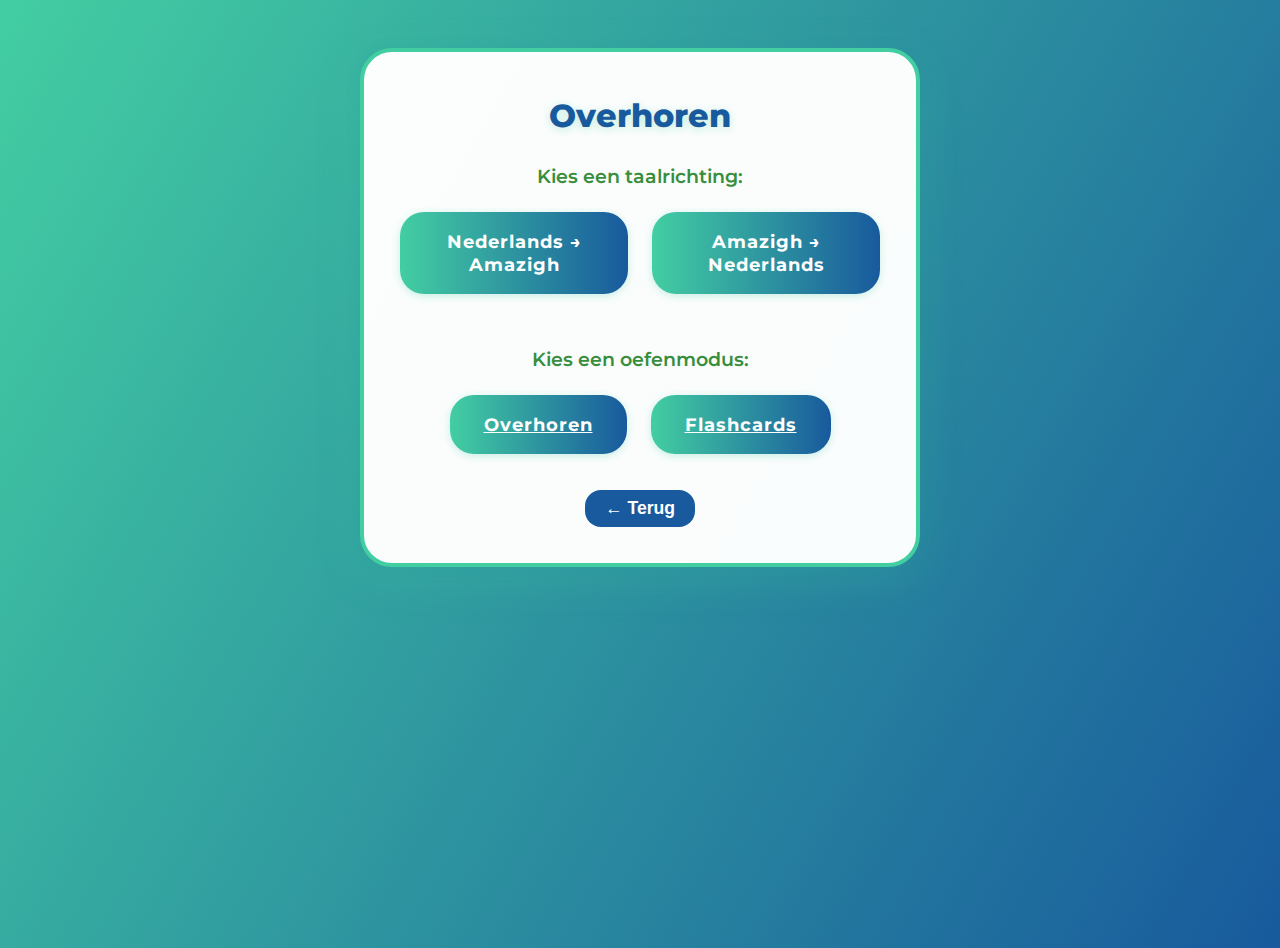
<file: index.html>
<!DOCTYPE html>
<html lang="nl">
<head>
  <meta name="viewport" content="width=device-width, initial-scale=0.95">
  <meta charset="UTF-8">
  <title>Overhoren | Startmenu</title>
  <link rel="stylesheet" href="style.css">
  <style>
    /* You can keep this or use your existing style.css */
    .hidden { display:none; }
    .centered { display:flex; flex-direction:column; align-items:center; }
  </style>
</head>
<body>
  <div class="container">
    <!-- Main Language Choice -->
    <div id="mainMenu" class="centered">
      <h1>Overhoren</h1>
      <p class="subtitle">Kies een taalrichting:</p>
      <div class="mode-buttons">
        <button id="toNlAmazigh" class="mode-btn">Nederlands → Amazigh</button>
        <button id="toAmazighNl" class="mode-btn">Amazigh → Nederlands</button>
      </div>
    </div>
    <!-- Mode Choice (hidden initially) -->
    <div id="subMenu" class="centered hidden">
      <h2 id="directionTitle"></h2>
      <p class="subtitle">Kies een oefenmodus:</p>
      <div class="mode-buttons">
        <a id="overhorenBtn" class="mode-btn" href="#">Overhoren</a>
        <a id="flashcardsBtn" class="mode-btn" href="#">Flashcards</a>
      </div>
      <button id="backBtn" class="back-btn" style="margin-top:12px;">← Terug</button>
    </div>
  </div>
  <script>
    // DOM
    const mainMenu = document.getElementById('mainMenu');
    const subMenu = document.getElementById('subMenu');
    const directionTitle = document.getElementById('directionTitle');
    const overhorenBtn = document.getElementById('overhorenBtn');
    const flashcardsBtn = document.getElementById('flashcardsBtn');
    const backBtn = document.getElementById('backBtn');

    let direction = null;

    document.getElementById('toNlAmazigh').onclick = function() {
      direction = 'nl-amazigh';
      mainMenu.classList.add('hidden');
      directionTitle.textContent = "Nederlands → Amazigh";
      overhorenBtn.href = "overhorennl.html";
      flashcardsBtn.href = "flashcardsnl.html";
      subMenu.classList.remove('hidden');
    };
    document.getElementById('toAmazighNl').onclick = function() {
      direction = 'amazigh-nl';
      mainMenu.classList.add('hidden');
      directionTitle.textContent = "Amazigh → Nederlands";
      overhorenBtn.href = "overhorenamazigh.html";
      flashcardsBtn.href = "flashcardsamazigh.html";
      subMenu.classList.remove('hidden');
    };
    backBtn.onclick = function() {
      subMenu.classList.add('hidden');
      mainMenu.classList.remove('hidden');
    };
  </script>
</body>
</html>
</file>
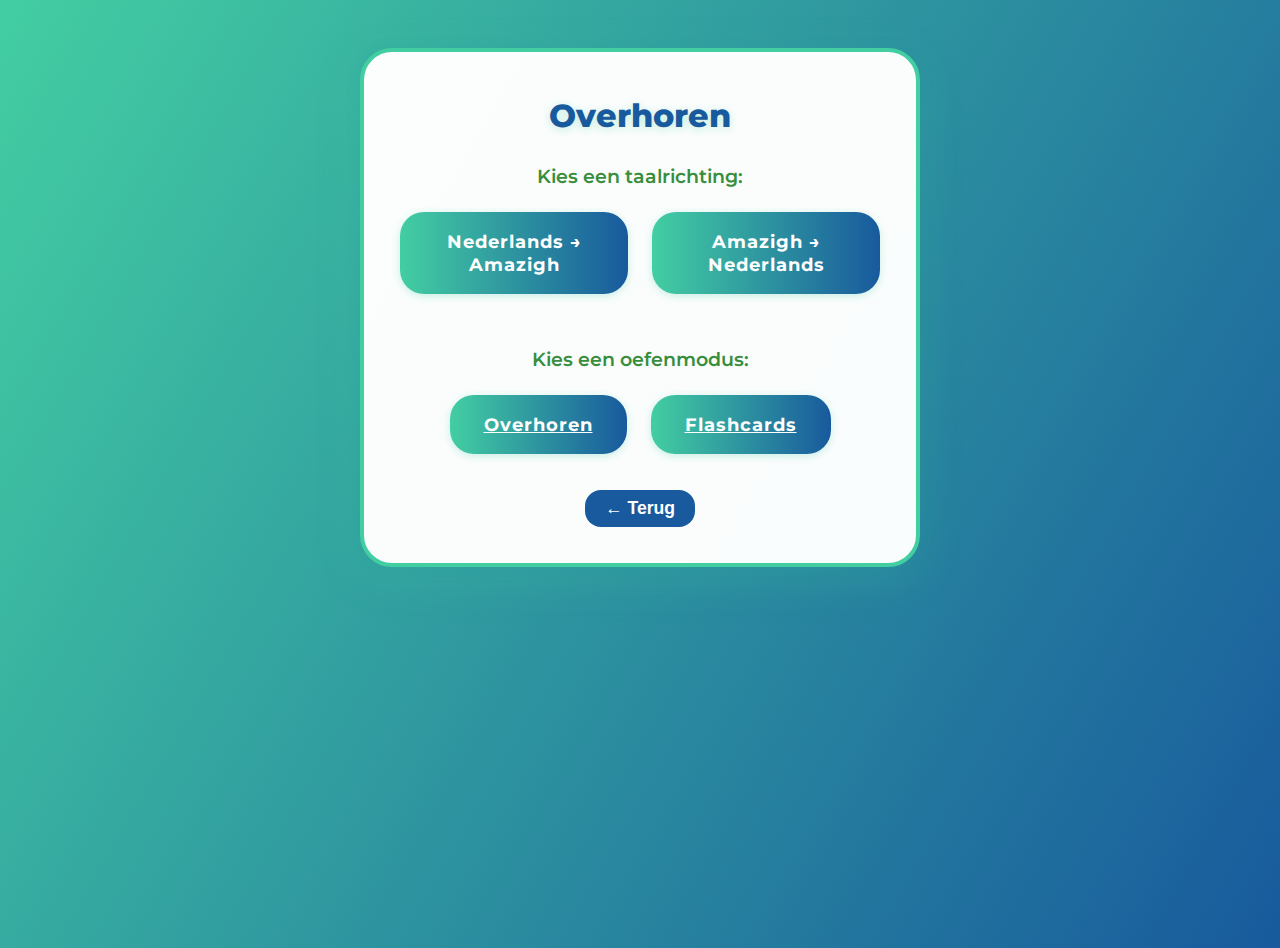
<file: amazigh.html>
<!DOCTYPE html>
<html lang="nl">
<head>
  <meta charset="UTF-8">
  <title>Overhoren | Startmenu</title>
  <link rel="stylesheet" href="style.css">
  <style>
    /* You can keep this or use your existing style.css */
    .hidden { display:none; }
    .centered { display:flex; flex-direction:column; align-items:center; }
  </style>
</head>
<body>
  <div class="container">
    <!-- Main Language Choice -->
    <div id="mainMenu" class="centered">
      <h1>Overhoren</h1>
      <p class="subtitle">Kies een taalrichting:</p>
      <div class="mode-buttons">
        <button id="toNlAmazigh" class="mode-btn">Nederlands → Amazigh</button>
        <button id="toAmazighNl" class="mode-btn">Amazigh → Nederlands</button>
      </div>
    </div>
    <!-- Mode Choice (hidden initially) -->
    <div id="subMenu" class="centered hidden">
      <h2 id="directionTitle"></h2>
      <p class="subtitle">Kies een oefenmodus:</p>
      <div class="mode-buttons">
        <a id="overhorenBtn" class="mode-btn" href="#">Overhoren</a>
        <a id="flashcardsBtn" class="mode-btn" href="#">Flashcards</a>
      </div>
      <button id="backBtn" class="back-btn" style="margin-top:12px;">← Terug</button>
    </div>
  </div>
  <script>
    // DOM
    const mainMenu = document.getElementById('mainMenu');
    const subMenu = document.getElementById('subMenu');
    const directionTitle = document.getElementById('directionTitle');
    const overhorenBtn = document.getElementById('overhorenBtn');
    const flashcardsBtn = document.getElementById('flashcardsBtn');
    const backBtn = document.getElementById('backBtn');

    let direction = null;

    document.getElementById('toNlAmazigh').onclick = function() {
      direction = 'nl-amazigh';
      mainMenu.classList.add('hidden');
      directionTitle.textContent = "Nederlands → Amazigh";
      overhorenBtn.href = "overhorennl.html";
      flashcardsBtn.href = "flashcardsnl.html";
      subMenu.classList.remove('hidden');
    };
    document.getElementById('toAmazighNl').onclick = function() {
      direction = 'amazigh-nl';
      mainMenu.classList.add('hidden');
      directionTitle.textContent = "Amazigh → Nederlands";
      overhorenBtn.href = "overhorenamazigh.html";
      flashcardsBtn.href = "flashcardsamazigh.html";
      subMenu.classList.remove('hidden');
    };
    backBtn.onclick = function() {
      subMenu.classList.add('hidden');
      mainMenu.classList.remove('hidden');
    };
  </script>
</body>
</html>
</file>
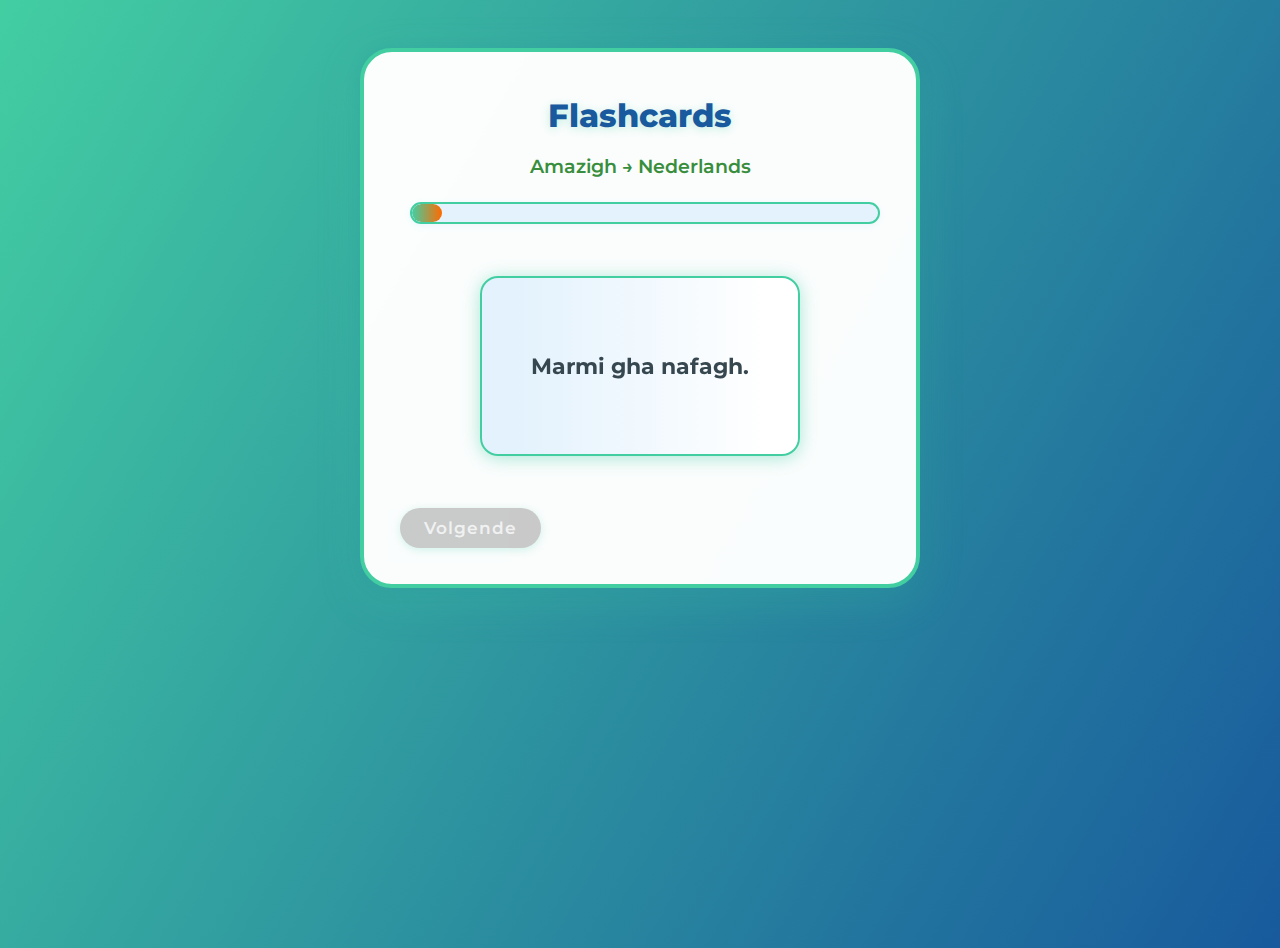
<file: flashcardsamazigh.html>
<!DOCTYPE html>
<html lang="nl">
<head>
  <meta name="viewport" content="width=device-width, initial-scale=0.75">
  <meta charset="UTF-8">
  <title>Flashcards Amazigh → NL</title>
  <link rel="stylesheet" href="style.css">
</head>
<body>
  <div class="container">
    <h1>Flashcards</h1>
    <p class="subtitle">Amazigh → Nederlands</p>
    <div class="progress-bar-container"><div class="progress-bar" id="flashcardProgress"></div></div>
    <div class="flashcard-area">
      <div class="flashcard" id="flashcard">
        <div class="flashcard-front" id="flashcardFront"></div>
        <div class="flashcard-back" id="flashcardBack"></div>
      </div>
    </div>
    <div class="controls">
      <button id="nextFlashcardBtn" style="margin:auto;">Volgende</button>
    </div>
  </div>
  <script>
    const words = [
      { amazigh: "Mani ghadha7adh?", dutch: "Waar ga je heen?" },
      { amazigh: "Adhaw7agh adhadath.", dutch: "Ik ga terug naar huis." },
      { amazigh: "mindanidh?", dutch: "Wat zei je?" },
      { amazigh: "manidhajidh?", dutch: "Waar ben je?" },
      { amazigh: "aqay ki dhamzidha?", dutch: "Ik ben bij de moskee." },
      { amazigh: "aqay awparki.", dutch: "Ik ben bij het park." },
      { amazigh: "Marmi tghadh-khashadh?", dutch: "Waar kom je aan?" },
      { amazigh: "nash adha-hwigh gha al hoceima anhara.", dutch: "Ik ga naar Hoceima vandaag." },
      { amazigh: "min dhanidh?", dutch: "Wat zei je?" },
      { amazigh: "azoegh amkan adheqimagh.", dutch: "Ik wil een plek om te zitten." },
      { amazigh: "ghak shien plasa?", dutch: "Heb je plek (taxi)?" },
      { amazigh: "Adhzidh shi tilifoen ino?", dutch: "Heb je m’n telefoon gezien?" },
      { amazigh: "mash7ar dhas takadh?", dutch: "Voor hoeveel verkoop je hem?" },
      { amazigh: "nash o7ragh azough adhatsagh.", dutch: "Ik ben moe, ik wil slapen." },
      { amazigh: "nash anhara adah7agh arab7a.", dutch: "Ik ga vandaag naar het strand." },
      { amazigh: "oshayd sak eni.", dutch: "Geef me die tas." },
      { amazigh: "Nesh zi boghamar", dutch: "Ik kom uit Boghamer." },
      { amazigh: "azough ijen dziyat waman", dutch: "Ik wil een fles water." },
      { amazigh: "oshayd ijen narkas watay se ne3ne3", dutch: "Geef mij een glas met ne3ne3 thee." },
      { amazigh: "mash7ar i taxi gha bni bouiyach", dutch: "Hoeveel kost de taxi naar Bni Bouayach?" },
      { amazigh: "tbarkallah => llah ibarak fik.", dutch: "Tbarkallah hoeft niet." },
      { amazigh: "sa7a labas? Kolshi mli7?", dutch: "Hoe gaat het? Gaat het goed?" },
      { amazigh: "nash mamis an jamal nar7aj mekkie el Ouassaidi.", dutch: "Ik ben zoon van Jamal, zoon van grootvader Mekkie el Ouassaidi." },
      { amazigh: "alla oghay shi", dutch: "Nee, ik heb dat niet." },
      { amazigh: "Marmi tghadh-khashadh", dutch: "Wanneer kom je aan?" },
      { amazigh: "Araja aqay osighd.", dutch: "Wacht, ik kom eraan." },
      { amazigh: "oghay woerwakht.", dutch: "Ik heb geen tijd." },
      { amazigh: "ozamagh shie nhara.", dutch: "Ik kan vandaag niet." },
      { amazigh: "mo7ar", dutch: "Waarschijnlijk niet." },
      { amazigh: "ari khadroej ksid dhisira", dutch: "Ga naar boven, haal schoenen." },
      { amazigh: "ahwa ghal-karaj", dutch: "Ga naar beneden naar de garage." },
      { amazigh: "azam srajam.", dutch: "Maak de raam open." },
      { amazigh: "Oshayd menu.", dutch: "Geef me de menu." },
      { amazigh: "Azoegh kamasita amtha.", dutch: "Ik wil een shirt als deze." },
      { amazigh: "Sam7ay ashe-sqsigh.", dutch: "Sorry, mag ik wat vragen?" },
      { amazigh: "Ari okjena.", dutch: "Ga naar boven." },
      { amazigh: "Ahwa awaday.", dutch: "Ga naar beneden." },
      { amazigh: "Awid erkas zi koziena.", dutch: "Haal glas van de keuken." },
      { amazigh: "Awa7 ana7 awara.", dutch: "Kom, we gaan naar buiten." },
      { amazigh: "Marmi gha nafagh.", dutch: "Wanneer gaan we naar buiten?" },
      { amazigh: "I3atta ar7ar", dutch: "Tijd is voorbij/te laat." },
      { amazigh: "3adh ar7a7", dutch: "Het is nog geen tijd." },
      { amazigh: "Adha-tfagh taxi gha bokidan.", dutch: "Ik ga een taxi nemen naar Bokidan." },
      { amazigh: "oshayd ramfata7 natomowin.", dutch: "Geef me de sleutels van de auto." },
      { amazigh: "manidhaja adh-sa3at anyemma", dutch: "Waar is de horloge van (m’n) moeder?" },
      { amazigh: "oji mimi.", dutch: "Hoeft niet." },
      { amazigh: "a7dhajagh ijen narkosi", dutch: "Ik ga een stoel pakken/aanschaffen." },
      { amazigh: "asad dha ataqimadh", dutch: "Kom hier zitten." },
      { amazigh: "Nashnin anawa7 al3ama ghal-maghrib.", dutch: "Wij gaan deze week naar Marokko." },
      { amazigh: "Ana7 ijen nesimana gha-sapanja (malaga)", dutch: "We gaan een week naar Spanje." },
      { amazigh: "Iqsa7 shwitin ar7ar", dutch: "De tijd is beetje gebroken/saai." }
    ];
    let currentIndex = 0;
    function shuffle(array) {
      for (let i = array.length - 1; i > 0; i--) {
        const j = Math.floor(Math.random() * (i + 1));
        [array[i], array[j]] = [array[j], array[i]];
      }
    }
    shuffle(words);
    function updateProgressBar(barElem, value, total) {
      let percent = total ? Math.min(100, Math.round((value / total) * 100)) : 0;
      barElem.style.width = percent + "%";
      barElem.textContent = percent ? percent + "%" : "";
    }
    function showFlashcard() {
      let w = words[currentIndex];
      let front = w.amazigh;
      let back = w.dutch;
      flashcardFront.textContent = front;
      flashcardBack.textContent = back;
      flashcard.classList.remove('flip');
      flashcardBack.style.visibility = "hidden";
      nextFlashcardBtn.disabled = true;
      updateProgressBar(flashcardProgress, currentIndex, words.length);
      if (currentIndex >= words.length) {
        flashcardFront.textContent = "";
        flashcardBack.textContent = "";
        nextFlashcardBtn.disabled = true;
        flashcardBack.style.visibility = "hidden";
        flashcard.classList.remove('flip');
        flashcardFront.textContent = "Klaar! Je hebt alle woorden gehad.";
      }
    }
    flashcard.onclick = () => {
      if (currentIndex >= words.length) return;
      flashcard.classList.add('flip');
      flashcardBack.style.visibility = "visible";
      nextFlashcardBtn.disabled = false;
    };
    nextFlashcardBtn.onclick = () => { currentIndex++; showFlashcard(); };
    showFlashcard();
  </script>
</body>
</html>
</file>
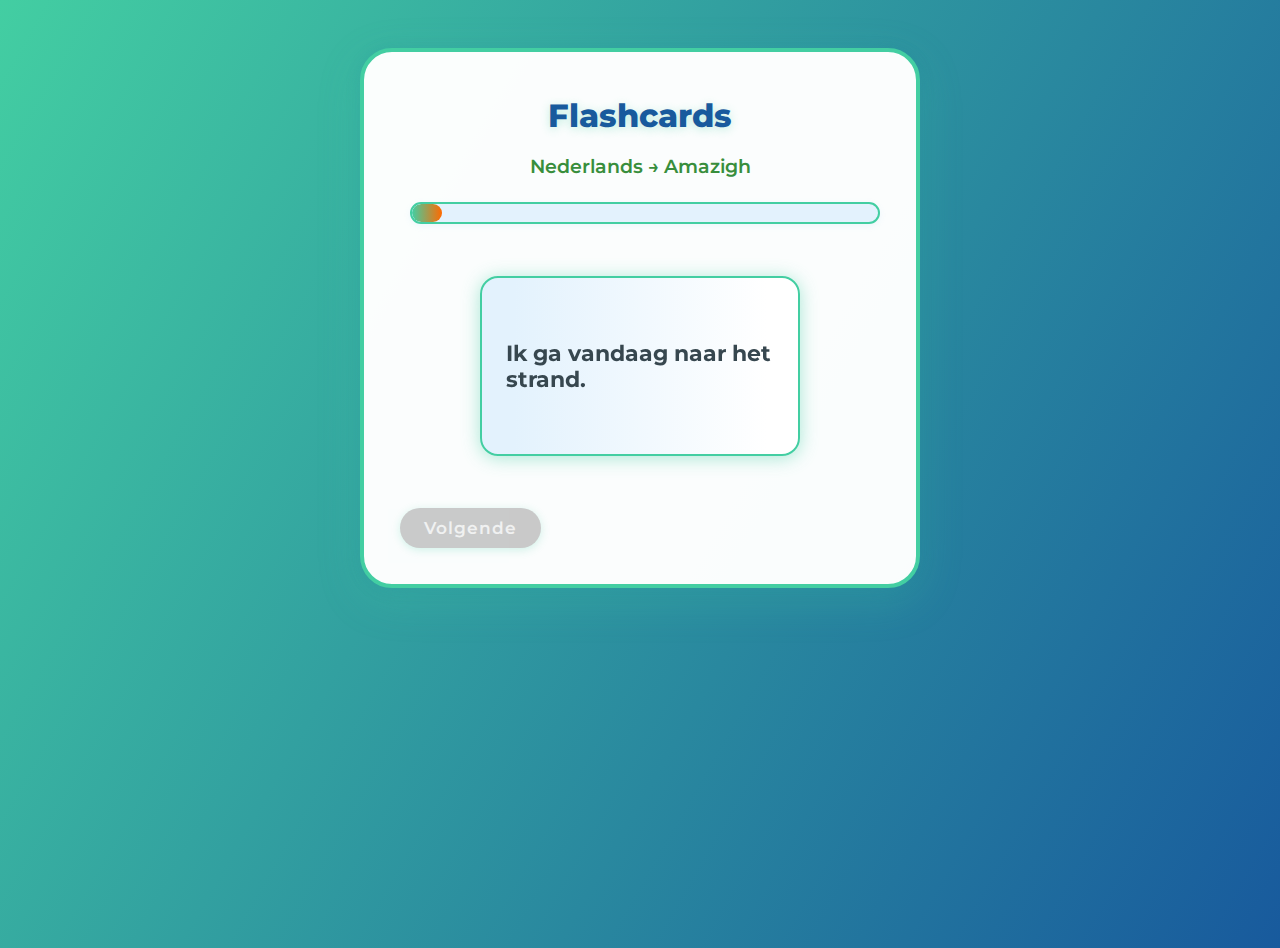
<file: flashcardsnl.html>
<!DOCTYPE html>
<html lang="nl">
<head>
  <meta name="viewport" content="width=device-width, initial-scale=0.75">
  <meta charset="UTF-8">
  <title>Flashcards NL → Amazigh</title>
  <link rel="stylesheet" href="style.css">
</head>
<body>
  <div class="container">
    <h1>Flashcards</h1>
    <p class="subtitle">Nederlands → Amazigh</p>
    <div class="progress-bar-container"><div class="progress-bar" id="flashcardProgress"></div></div>
    <div class="flashcard-area">
      <div class="flashcard" id="flashcard">
        <div class="flashcard-front" id="flashcardFront"></div>
        <div class="flashcard-back" id="flashcardBack"></div>
      </div>
    </div>
    <div class="controls">
      <button id="nextFlashcardBtn" style="margin:auto;">Volgende</button>
    </div>
  </div>
  <script>
    const words = [
      { amazigh: "Mani ghadha7adh?", dutch: "Waar ga je heen?" },
      { amazigh: "Adhaw7agh adhadath.", dutch: "Ik ga terug naar huis." },
      { amazigh: "mindanidh?", dutch: "Wat zei je?" },
      { amazigh: "manidhajidh?", dutch: "Waar ben je?" },
      { amazigh: "aqay ki dhamzidha?", dutch: "Ik ben bij de moskee." },
      { amazigh: "aqay awparki.", dutch: "Ik ben bij het park." },
      { amazigh: "Marmi tghadh-khashadh?", dutch: "Waar kom je aan?" },
      { amazigh: "nash adha-hwigh gha al hoceima anhara.", dutch: "Ik ga naar Hoceima vandaag." },
      { amazigh: "min dhanidh?", dutch: "Wat zei je?" },
      { amazigh: "azoegh amkan adheqimagh.", dutch: "Ik wil een plek om te zitten." },
      { amazigh: "ghak shien plasa?", dutch: "Heb je plek (taxi)?" },
      { amazigh: "Adhzidh shi tilifoen ino?", dutch: "Heb je m’n telefoon gezien?" },
      { amazigh: "mash7ar dhas takadh?", dutch: "Voor hoeveel verkoop je hem?" },
      { amazigh: "nash o7ragh azough adhatsagh.", dutch: "Ik ben moe, ik wil slapen." },
      { amazigh: "nash anhara adah7agh arab7a.", dutch: "Ik ga vandaag naar het strand." },
      { amazigh: "oshayd sak eni.", dutch: "Geef me die tas." },
      { amazigh: "Nesh zi boghamar", dutch: "Ik kom uit Boghamer." },
      { amazigh: "azough ijen dziyat waman", dutch: "Ik wil een fles water." },
      { amazigh: "oshayd ijen narkas watay se ne3ne3", dutch: "Geef mij een glas met ne3ne3 thee." },
      { amazigh: "mash7ar i taxi gha bni bouiyach", dutch: "Hoeveel kost de taxi naar Bni Bouayach?" },
      { amazigh: "tbarkallah => llah ibarak fik.", dutch: "Tbarkallah hoeft niet." },
      { amazigh: "sa7a labas? Kolshi mli7?", dutch: "Hoe gaat het? Gaat het goed?" },
      { amazigh: "nash mamis an jamal nar7aj mekkie el Ouassaidi.", dutch: "Ik ben zoon van Jamal, zoon van grootvader Mekkie el Ouassaidi." },
      { amazigh: "alla oghay shi", dutch: "Nee, ik heb dat niet." },
      { amazigh: "Marmi tghadh-khashadh", dutch: "Wanneer kom je aan?" },
      { amazigh: "Araja aqay osighd.", dutch: "Wacht, ik kom eraan." },
      { amazigh: "oghay woerwakht.", dutch: "Ik heb geen tijd." },
      { amazigh: "ozamagh shie nhara.", dutch: "Ik kan vandaag niet." },
      { amazigh: "mo7ar", dutch: "Waarschijnlijk niet." },
      { amazigh: "ari khadroej ksid dhisira", dutch: "Ga naar boven, haal schoenen." },
      { amazigh: "ahwa ghal-karaj", dutch: "Ga naar beneden naar de garage." },
      { amazigh: "azam srajam.", dutch: "Maak de raam open." },
      { amazigh: "Oshayd menu.", dutch: "Geef me de menu." },
      { amazigh: "Azoegh kamasita amtha.", dutch: "Ik wil een shirt als deze." },
      { amazigh: "Sam7ay ashe-sqsigh.", dutch: "Sorry, mag ik wat vragen?" },
      { amazigh: "Ari okjena.", dutch: "Ga naar boven." },
      { amazigh: "Ahwa awaday.", dutch: "Ga naar beneden." },
      { amazigh: "Awid erkas zi koziena.", dutch: "Haal glas van de keuken." },
      { amazigh: "Awa7 ana7 awara.", dutch: "Kom, we gaan naar buiten." },
      { amazigh: "Marmi gha nafagh.", dutch: "Wanneer gaan we naar buiten?" },
      { amazigh: "I3atta ar7ar", dutch: "Tijd is voorbij/te laat." },
      { amazigh: "3adh ar7a7", dutch: "Het is nog geen tijd." },
      { amazigh: "Adha-tfagh taxi gha bokidan.", dutch: "Ik ga een taxi nemen naar Bokidan." },
      { amazigh: "oshayd ramfata7 natomowin.", dutch: "Geef me de sleutels van de auto." },
      { amazigh: "manidhaja adh-sa3at anyemma", dutch: "Waar is de horloge van (m’n) moeder?" },
      { amazigh: "oji mimi.", dutch: "Hoeft niet." },
      { amazigh: "a7dhajagh ijen narkosi", dutch: "Ik ga een stoel pakken/aanschaffen." },
      { amazigh: "asad dha ataqimadh", dutch: "Kom hier zitten." },
      { amazigh: "Nashnin anawa7 al3ama ghal-maghrib.", dutch: "Wij gaan deze week naar Marokko." },
      { amazigh: "Ana7 ijen nesimana gha-sapanja (malaga)", dutch: "We gaan een week naar Spanje." },
      { amazigh: "Iqsa7 shwitin ar7ar", dutch: "De tijd is beetje gebroken/saai." }
    ];
    let currentIndex = 0;
    function shuffle(array) {
      for (let i = array.length - 1; i > 0; i--) {
        const j = Math.floor(Math.random() * (i + 1));
        [array[i], array[j]] = [array[j], array[i]];
      }
    }
    shuffle(words);
    function updateProgressBar(barElem, value, total) {
      let percent = total ? Math.min(100, Math.round((value / total) * 100)) : 0;
      barElem.style.width = percent + "%";
      barElem.textContent = percent ? percent + "%" : "";
    }
    function showFlashcard() {
      let w = words[currentIndex];
      let front = w.dutch;
      let back = w.amazigh;
      flashcardFront.textContent = front;
      flashcardBack.textContent = back;
      flashcard.classList.remove('flip');
      flashcardBack.style.visibility = "hidden";
      nextFlashcardBtn.disabled = true;
      updateProgressBar(flashcardProgress, currentIndex, words.length);
      if (currentIndex >= words.length) {
        flashcardFront.textContent = "";
        flashcardBack.textContent = "";
        nextFlashcardBtn.disabled = true;
        flashcardBack.style.visibility = "hidden";
        flashcard.classList.remove('flip');
        flashcardFront.textContent = "Klaar! Je hebt alle woorden gehad.";
      }
    }
    flashcard.onclick = () => {
      if (currentIndex >= words.length) return;
      flashcard.classList.add('flip');
      flashcardBack.style.visibility = "visible";
      nextFlashcardBtn.disabled = false;
    };
    nextFlashcardBtn.onclick = () => { currentIndex++; showFlashcard(); };
    showFlashcard();
  </script>
</body>
</html>
</file>
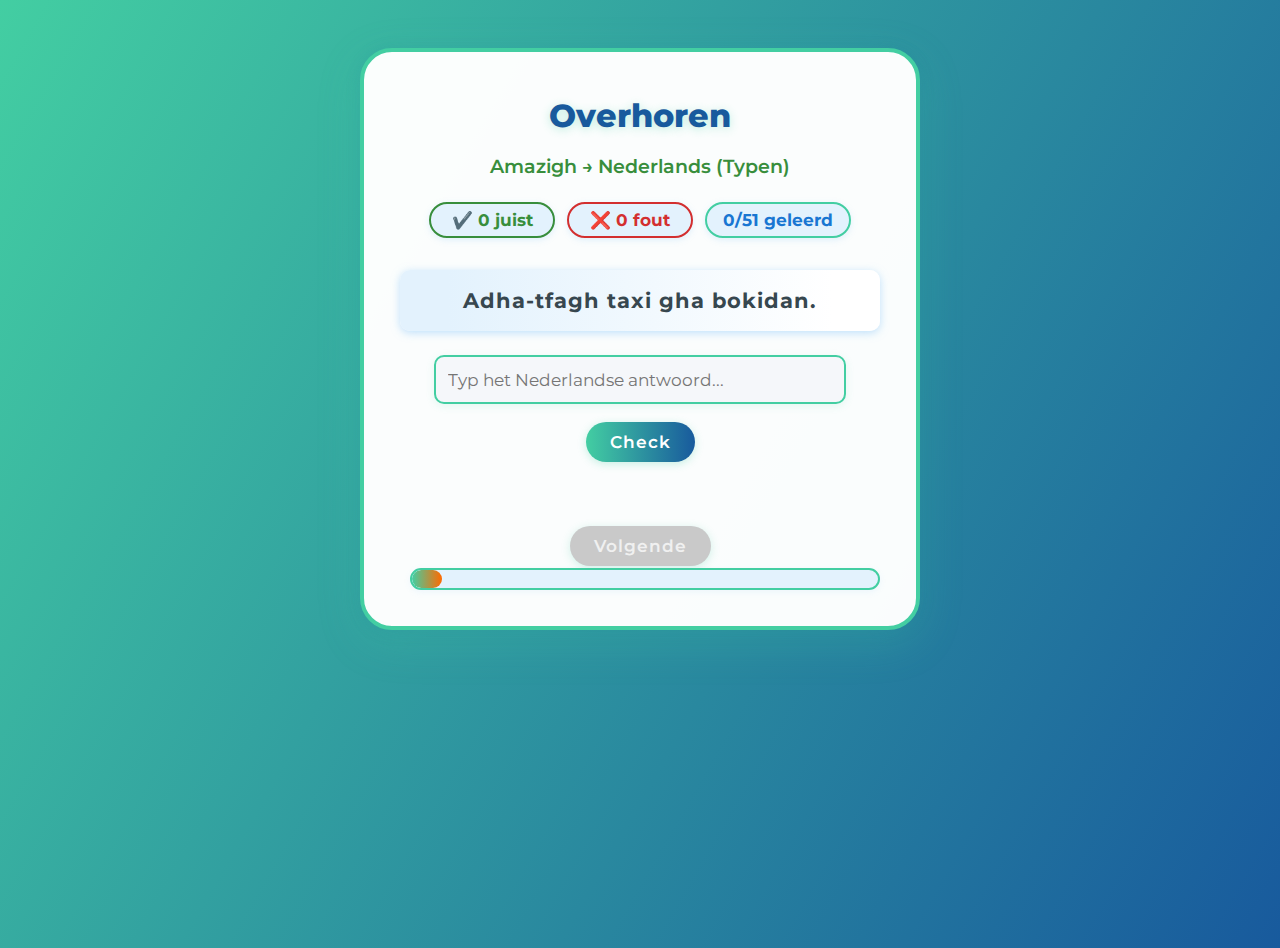
<file: overhorenamazigh.html>
<!DOCTYPE html>
<html lang="nl">
<head>
  <meta name="viewport" content="width=device-width, initial-scale=0.75">
  <meta charset="UTF-8">
  <title>Overhoren Amazigh → NL</title>
  <link rel="stylesheet" href="style.css">
</head>
<body>
  <div class="container">
    <h1>Overhoren</h1>
    <p class="subtitle">Amazigh → Nederlands (Typen)</p>
    <div class="counters">
      <span id="correctCounter">✔️ 0 juist</span>
      <span id="wrongCounter">❌ 0 fout</span>
      <span id="progressCounter">0/0 geleerd</span>
    </div>
    <div class="word-box" id="typingWordBox"></div>
    <div class="answer-area">
      <input type="text" id="inputAnswer" placeholder="Typ het Nederlandse antwoord...">
      <button id="checkBtn">Check</button>
      <div id="result"></div>
      <button id="nextBtn" disabled>Volgende</button>
    </div>
    <div class="progress-bar-container"><div class="progress-bar" id="typingProgress"></div></div>
  </div>
  <script>
    const words = [
      { amazigh: "Mani ghadha7adh?", dutch: "Waar ga je heen?" },
      { amazigh: "Adhaw7agh adhadath.", dutch: "Ik ga terug naar huis." },
      { amazigh: "mindanidh?", dutch: "Wat zei je?" },
      { amazigh: "manidhajidh?", dutch: "Waar ben je?" },
      { amazigh: "aqay ki dhamzidha?", dutch: "Ik ben bij de moskee." },
      { amazigh: "aqay awparki.", dutch: "Ik ben bij het park." },
      { amazigh: "Marmi tghadh-khashadh?", dutch: "Waar kom je aan?" },
      { amazigh: "nash adha-hwigh gha al hoceima anhara.", dutch: "Ik ga naar Hoceima vandaag." },
      { amazigh: "min dhanidh?", dutch: "Wat zei je?" },
      { amazigh: "azoegh amkan adheqimagh.", dutch: "Ik wil een plek om te zitten." },
      { amazigh: "ghak shien plasa?", dutch: "Heb je plek (taxi)?" },
      { amazigh: "Adhzidh shi tilifoen ino?", dutch: "Heb je m’n telefoon gezien?" },
      { amazigh: "mash7ar dhas takadh?", dutch: "Voor hoeveel verkoop je hem?" },
      { amazigh: "nash o7ragh azough adhatsagh.", dutch: "Ik ben moe, ik wil slapen." },
      { amazigh: "nash anhara adah7agh arab7a.", dutch: "Ik ga vandaag naar het strand." },
      { amazigh: "oshayd sak eni.", dutch: "Geef me die tas." },
      { amazigh: "Nesh zi boghamar", dutch: "Ik kom uit Boghamer." },
      { amazigh: "azough ijen dziyat waman", dutch: "Ik wil een fles water." },
      { amazigh: "oshayd ijen narkas watay se ne3ne3", dutch: "Geef mij een glas met ne3ne3 thee." },
      { amazigh: "mash7ar i taxi gha bni bouiyach", dutch: "Hoeveel kost de taxi naar Bni Bouayach?" },
      { amazigh: "tbarkallah => llah ibarak fik.", dutch: "Tbarkallah hoeft niet." },
      { amazigh: "sa7a labas? Kolshi mli7?", dutch: "Hoe gaat het? Gaat het goed?" },
      { amazigh: "nash mamis an jamal nar7aj mekkie el Ouassaidi.", dutch: "Ik ben zoon van Jamal, zoon van grootvader Mekkie el Ouassaidi." },
      { amazigh: "alla oghay shi", dutch: "Nee, ik heb dat niet." },
      { amazigh: "Marmi tghadh-khashadh", dutch: "Wanneer kom je aan?" },
      { amazigh: "Araja aqay osighd.", dutch: "Wacht, ik kom eraan." },
      { amazigh: "oghay woerwakht.", dutch: "Ik heb geen tijd." },
      { amazigh: "ozamagh shie nhara.", dutch: "Ik kan vandaag niet." },
      { amazigh: "mo7ar", dutch: "Waarschijnlijk niet." },
      { amazigh: "ari khadroej ksid dhisira", dutch: "Ga naar boven, haal schoenen." },
      { amazigh: "ahwa ghal-karaj", dutch: "Ga naar beneden naar de garage." },
      { amazigh: "azam srajam.", dutch: "Maak de raam open." },
      { amazigh: "Oshayd menu.", dutch: "Geef me de menu." },
      { amazigh: "Azoegh kamasita amtha.", dutch: "Ik wil een shirt als deze." },
      { amazigh: "Sam7ay ashe-sqsigh.", dutch: "Sorry, mag ik wat vragen?" },
      { amazigh: "Ari okjena.", dutch: "Ga naar boven." },
      { amazigh: "Ahwa awaday.", dutch: "Ga naar beneden." },
      { amazigh: "Awid erkas zi koziena.", dutch: "Haal glas van de keuken." },
      { amazigh: "Awa7 ana7 awara.", dutch: "Kom, we gaan naar buiten." },
      { amazigh: "Marmi gha nafagh.", dutch: "Wanneer gaan we naar buiten?" },
      { amazigh: "I3atta ar7ar", dutch: "Tijd is voorbij/te laat." },
      { amazigh: "3adh ar7a7", dutch: "Het is nog geen tijd." },
      { amazigh: "Adha-tfagh taxi gha bokidan.", dutch: "Ik ga een taxi nemen naar Bokidan." },
      { amazigh: "oshayd ramfata7 natomowin.", dutch: "Geef me de sleutels van de auto." },
      { amazigh: "manidhaja adh-sa3at anyemma", dutch: "Waar is de horloge van (m’n) moeder?" },
      { amazigh: "oji mimi.", dutch: "Hoeft niet." },
      { amazigh: "a7dhajagh ijen narkosi", dutch: "Ik ga een stoel pakken/aanschaffen." },
      { amazigh: "asad dha ataqimadh", dutch: "Kom hier zitten." },
      { amazigh: "Nashnin anawa7 al3ama ghal-maghrib.", dutch: "Wij gaan deze week naar Marokko." },
      { amazigh: "Ana7 ijen nesimana gha-sapanja (malaga)", dutch: "We gaan een week naar Spanje." },
      { amazigh: "Iqsa7 shwitin ar7ar", dutch: "De tijd is beetje gebroken/saai." }
    ];
    let currentIndex = 0, correctCount = 0, wrongCount = 0;
    function shuffle(array) {
      for (let i = array.length - 1; i > 0; i--) {
        const j = Math.floor(Math.random() * (i + 1));
        [array[i], array[j]] = [array[j], array[i]];
      }
    }
    shuffle(words);
    function updateCounters() {
      correctCounter.textContent = `✔️ ${correctCount} juist`;
      wrongCounter.textContent = `❌ ${wrongCount} fout`;
      progressCounter.textContent = `${currentIndex}/${words.length} geleerd`;
    }
    function updateProgressBar(barElem, value, total) {
      let percent = total ? Math.min(100, Math.round((value / total) * 100)) : 0;
      barElem.style.width = percent + "%";
      barElem.textContent = percent ? percent + "%" : "";
    }
    function showTypingWord() {
      let w = words[currentIndex];
      typingWordBox.textContent = w.amazigh;
      inputAnswer.value = "";
      inputAnswer.disabled = false;
      nextBtn.disabled = true;
      result.textContent = "";
      updateCounters();
      updateProgressBar(typingProgress, currentIndex, words.length);
      if (currentIndex >= words.length) {
        typingWordBox.textContent = "";
        inputAnswer.value = "";
        inputAnswer.disabled = true;
        nextBtn.disabled = true;
        result.textContent = "Klaar! Je hebt alle woorden gehad.";
      }
    }
    checkBtn.onclick = () => {
      if (currentIndex >= words.length) return;
      let w = words[currentIndex];
      let correctAns = w.dutch;
      let userAns = inputAnswer.value.trim();
      if (userAns.length === 0) {
        result.textContent = "Typ een antwoord!";
        return;
      }
      inputAnswer.disabled = true;
      nextBtn.disabled = false;
      if (userAns.toLowerCase().replace(/\s+/g, "") === correctAns.toLowerCase().replace(/\s+/g, "")) {
        result.textContent = "✔️ Correct!";
        correctCount++;
      } else {
        result.innerHTML = `❌ Niet correct.<br><span style="color:#388e3c;">Antwoord: ${correctAns}</span>`;
        wrongCount++;
      }
      updateCounters();
      updateProgressBar(typingProgress, currentIndex + 1, words.length);
    };
    nextBtn.onclick = () => { currentIndex++; showTypingWord(); };
    inputAnswer.addEventListener("keydown", function (e) { if (e.key === "Enter") checkBtn.click(); });
    showTypingWord();
  </script>
</body>
</html>
</file>
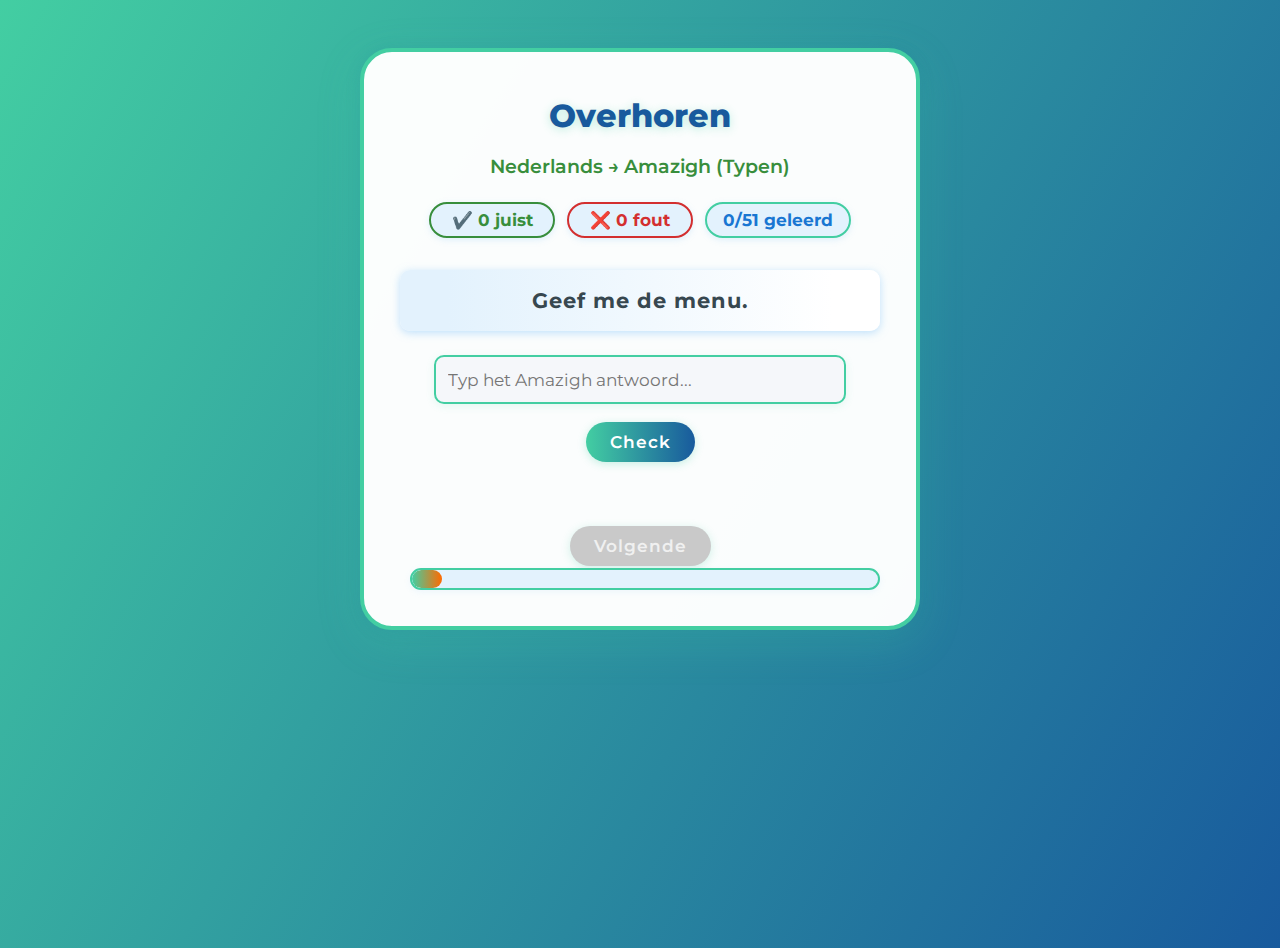
<file: overhorennl.html>
<!DOCTYPE html>
<html lang="nl">
<head>
  <meta name="viewport" content="width=device-width, initial-scale=0.75">
  <meta charset="UTF-8">
  <title>Overhoren NL → Amazigh</title>
  <link rel="stylesheet" href="style.css">
</head>
<body>
  <div class="container">
    <h1>Overhoren</h1>
    <p class="subtitle">Nederlands → Amazigh (Typen)</p>
    <div class="counters">
      <span id="correctCounter">✔️ 0 juist</span>
      <span id="wrongCounter">❌ 0 fout</span>
      <span id="progressCounter">0/0 geleerd</span>
    </div>
    <div class="word-box" id="typingWordBox"></div>
    <div class="answer-area">
      <input type="text" id="inputAnswer" placeholder="Typ het Amazigh antwoord...">
      <button id="checkBtn">Check</button>
      <div id="result"></div>
      <button id="nextBtn" disabled>Volgende</button>
    </div>
    <div class="progress-bar-container"><div class="progress-bar" id="typingProgress"></div></div>
  </div>
  <script>
    const words = [
      { amazigh: "Mani ghadha7adh?", dutch: "Waar ga je heen?" },
      { amazigh: "Adhaw7agh adhadath.", dutch: "Ik ga terug naar huis." },
      { amazigh: "mindanidh?", dutch: "Wat zei je?" },
      { amazigh: "manidhajidh?", dutch: "Waar ben je?" },
      { amazigh: "aqay ki dhamzidha?", dutch: "Ik ben bij de moskee." },
      { amazigh: "aqay awparki.", dutch: "Ik ben bij het park." },
      { amazigh: "Marmi tghadh-khashadh?", dutch: "Waar kom je aan?" },
      { amazigh: "nash adha-hwigh gha al hoceima anhara.", dutch: "Ik ga naar Hoceima vandaag." },
      { amazigh: "min dhanidh?", dutch: "Wat zei je?" },
      { amazigh: "azoegh amkan adheqimagh.", dutch: "Ik wil een plek om te zitten." },
      { amazigh: "ghak shien plasa?", dutch: "Heb je plek (taxi)?" },
      { amazigh: "Adhzidh shi tilifoen ino?", dutch: "Heb je m’n telefoon gezien?" },
      { amazigh: "mash7ar dhas takadh?", dutch: "Voor hoeveel verkoop je hem?" },
      { amazigh: "nash o7ragh azough adhatsagh.", dutch: "Ik ben moe, ik wil slapen." },
      { amazigh: "nash anhara adah7agh arab7a.", dutch: "Ik ga vandaag naar het strand." },
      { amazigh: "oshayd sak eni.", dutch: "Geef me die tas." },
      { amazigh: "Nesh zi boghamar", dutch: "Ik kom uit Boghamer." },
      { amazigh: "azough ijen dziyat waman", dutch: "Ik wil een fles water." },
      { amazigh: "oshayd ijen narkas watay se ne3ne3", dutch: "Geef mij een glas met ne3ne3 thee." },
      { amazigh: "mash7ar i taxi gha bni bouiyach", dutch: "Hoeveel kost de taxi naar Bni Bouayach?" },
      { amazigh: "tbarkallah => llah ibarak fik.", dutch: "Tbarkallah hoeft niet." },
      { amazigh: "sa7a labas? Kolshi mli7?", dutch: "Hoe gaat het? Gaat het goed?" },
      { amazigh: "nash mamis an jamal nar7aj mekkie el Ouassaidi.", dutch: "Ik ben zoon van Jamal, zoon van grootvader Mekkie el Ouassaidi." },
      { amazigh: "alla oghay shi", dutch: "Nee, ik heb dat niet." },
      { amazigh: "Marmi tghadh-khashadh", dutch: "Wanneer kom je aan?" },
      { amazigh: "Araja aqay osighd.", dutch: "Wacht, ik kom eraan." },
      { amazigh: "oghay woerwakht.", dutch: "Ik heb geen tijd." },
      { amazigh: "ozamagh shie nhara.", dutch: "Ik kan vandaag niet." },
      { amazigh: "mo7ar", dutch: "Waarschijnlijk niet." },
      { amazigh: "ari khadroej ksid dhisira", dutch: "Ga naar boven, haal schoenen." },
      { amazigh: "ahwa ghal-karaj", dutch: "Ga naar beneden naar de garage." },
      { amazigh: "azam srajam.", dutch: "Maak de raam open." },
      { amazigh: "Oshayd menu.", dutch: "Geef me de menu." },
      { amazigh: "Azoegh kamasita amtha.", dutch: "Ik wil een shirt als deze." },
      { amazigh: "Sam7ay ashe-sqsigh.", dutch: "Sorry, mag ik wat vragen?" },
      { amazigh: "Ari okjena.", dutch: "Ga naar boven." },
      { amazigh: "Ahwa awaday.", dutch: "Ga naar beneden." },
      { amazigh: "Awid erkas zi koziena.", dutch: "Haal glas van de keuken." },
      { amazigh: "Awa7 ana7 awara.", dutch: "Kom, we gaan naar buiten." },
      { amazigh: "Marmi gha nafagh.", dutch: "Wanneer gaan we naar buiten?" },
      { amazigh: "I3atta ar7ar", dutch: "Tijd is voorbij/te laat." },
      { amazigh: "3adh ar7a7", dutch: "Het is nog geen tijd." },
      { amazigh: "Adha-tfagh taxi gha bokidan.", dutch: "Ik ga een taxi nemen naar Bokidan." },
      { amazigh: "oshayd ramfata7 natomowin.", dutch: "Geef me de sleutels van de auto." },
      { amazigh: "manidhaja adh-sa3at anyemma", dutch: "Waar is de horloge van (m’n) moeder?" },
      { amazigh: "oji mimi.", dutch: "Hoeft niet." },
      { amazigh: "a7dhajagh ijen narkosi", dutch: "Ik ga een stoel pakken/aanschaffen." },
      { amazigh: "asad dha ataqimadh", dutch: "Kom hier zitten." },
      { amazigh: "Nashnin anawa7 al3ama ghal-maghrib.", dutch: "Wij gaan deze week naar Marokko." },
      { amazigh: "Ana7 ijen nesimana gha-sapanja (malaga)", dutch: "We gaan een week naar Spanje." },
      { amazigh: "Iqsa7 shwitin ar7ar", dutch: "De tijd is beetje gebroken/saai." }
    ];
    let currentIndex = 0, correctCount = 0, wrongCount = 0;
    function shuffle(array) {
      for (let i = array.length - 1; i > 0; i--) {
        const j = Math.floor(Math.random() * (i + 1));
        [array[i], array[j]] = [array[j], array[i]];
      }
    }
    shuffle(words);
    function updateCounters() {
      correctCounter.textContent = `✔️ ${correctCount} juist`;
      wrongCounter.textContent = `❌ ${wrongCount} fout`;
      progressCounter.textContent = `${currentIndex}/${words.length} geleerd`;
    }
    function updateProgressBar(barElem, value, total) {
      let percent = total ? Math.min(100, Math.round((value / total) * 100)) : 0;
      barElem.style.width = percent + "%";
      barElem.textContent = percent ? percent + "%" : "";
    }
    function showTypingWord() {
      let w = words[currentIndex];
      typingWordBox.textContent = w.dutch;
      inputAnswer.value = "";
      inputAnswer.disabled = false;
      nextBtn.disabled = true;
      result.textContent = "";
      updateCounters();
      updateProgressBar(typingProgress, currentIndex, words.length);
      if (currentIndex >= words.length) {
        typingWordBox.textContent = "";
        inputAnswer.value = "";
        inputAnswer.disabled = true;
        nextBtn.disabled = true;
        result.textContent = "Klaar! Je hebt alle woorden gehad.";
      }
    }
    checkBtn.onclick = () => {
      if (currentIndex >= words.length) return;
      let w = words[currentIndex];
      let correctAns = w.amazigh;
      let userAns = inputAnswer.value.trim();
      if (userAns.length === 0) {
        result.textContent = "Typ een antwoord!";
        return;
      }
      inputAnswer.disabled = true;
      nextBtn.disabled = false;
      if (userAns.toLowerCase().replace(/\s+/g, "") === correctAns.toLowerCase().replace(/\s+/g, "")) {
        result.textContent = "✔️ Correct!";
        correctCount++;
      } else {
        result.innerHTML = `❌ Niet correct.<br><span style="color:#388e3c;">Antwoord: ${correctAns}</span>`;
        wrongCount++;
      }
      updateCounters();
      updateProgressBar(typingProgress, currentIndex + 1, words.length);
    };
    nextBtn.onclick = () => { currentIndex++; showTypingWord(); };
    inputAnswer.addEventListener("keydown", function (e) { if (e.key === "Enter") checkBtn.click(); });
    showTypingWord();
  </script>
</body>
</html>
</file>
<file: style.css>
@import url('https://fonts.googleapis.com/css2?family=Montserrat:wght@600;800&display=swap');

body {
  font-family: 'Montserrat', Arial, sans-serif;
  background: linear-gradient(120deg, #43cea2 0%, #185a9d 100%);
  margin: 0;
  padding: 0;
  min-height: 100vh;
}
.container {
  max-width: 480px;
  margin: 48px auto;
  background: rgba(255,255,255,0.98);
  box-shadow: 0 12px 40px rgba(67, 206, 162, 0.25), 0 2px 16px rgba(24, 90, 157, 0.14);
  border-radius: 32px;
  padding: 44px 36px 36px 36px;
  position: relative;
  overflow: hidden;
  border: 4px solid #43cea2;
  animation: fadeIn 0.8s;
}
h1, h2 {
  text-align: center;
  font-weight: 800;
  font-family: 'Montserrat', Arial, sans-serif;
  color: #185a9d;
  margin-bottom: 10px;
  margin-top: 0;
  text-shadow: 0px 2px 10px #43cea250;
}
.subtitle {
  text-align: center;
  font-size: 1.2em;
  margin-bottom: 24px;
  color: #388e3c;
  font-weight: 600;
}
.mode-buttons {
  display: flex;
  gap: 24px;
  justify-content: center;
  margin-bottom: 24px;
}
.mode-btn {
  background: linear-gradient(90deg,#43cea2 0%,#185a9d 100%);
  color: #fff;
  border: none;
  border-radius: 24px;
  padding: 18px 34px;
  cursor: pointer;
  font-size: 1.15em;
  font-family: inherit;
  font-weight: 700;
  letter-spacing: 1px;
  box-shadow: 0 2px 8px #43cea248;
  transition: background 0.25s, transform 0.15s, box-shadow 0.18s;
  outline: none;
  position: relative;
  overflow: hidden;
}
.mode-btn:hover {
  background: linear-gradient(90deg,#ff6a00 0%, #43cea2 100%);
  transform: scale(1.08);
  box-shadow: 0 8px 16px #ff6a0048;
}
.top-bar {
  display: flex;
  align-items: center;
  justify-content: space-between;
  gap: 16px;
  margin-bottom: 10px;
}
.back-btn {
  background: #185a9d;
  color: #fff;
  border: none;
  border-radius: 16px;
  padding: 8px 20px;
  font-size: 1.1em;
  font-weight: 600;
  cursor: pointer;
  transition: background 0.2s;
}
.back-btn:hover {
  background: #43cea2;
}
.counters {
  display: flex; 
  justify-content: center; 
  gap: 12px; 
  margin-bottom: 5px;
}
.counters span {
  background: #e3f2fd;
  color: #1976d2;
  padding: 6px 16px;
  border-radius: 20px;
  font-weight: 700;
  box-shadow: 0 2px 6px #90caf940;
  font-size: 1.05em;
  min-width: 90px;
  text-align: center;
  border: 2px solid #43cea2;
}
.counters span:nth-child(1) { color: #388e3c; border-color: #388e3c;}
.counters span:nth-child(2) { color: #d32f2f; border-color: #d32f2f;}
.progress-bar-container {
  flex: 1;
  height: 18px;
  background: #e3f2fd;
  border-radius: 14px;
  box-shadow: 0 2px 6px #90caf920;
  margin: 0 0 0 10px;
  min-width: 110px;
  overflow: hidden;
  position: relative;
  border: 2px solid #43cea2;
  display: flex;
  align-items: center;
}
.progress-bar {
  height: 100%;
  background: linear-gradient(90deg, #43cea2 0%, #ff6a00 100%);
  border-radius: 14px;
  transition: width 0.3s;
  color: #fff;
  font-size: 1em;
  font-weight: 700;
  text-align: right;
  padding-right: 8px;
  box-sizing: border-box;
  min-width: 30px;
  display: flex;
  align-items: center;
  justify-content: flex-end;
}
.flashcard-area {
  display: flex;
  justify-content: center;
  align-items: center;
  min-height: 220px;
  margin: 32px 0 32px 0;
  position: relative;
}

.flashcard {
  width: 320px;
  height: 180px;
  perspective: 1000px;
  position: relative;
  cursor: pointer;
  margin: 0 auto;
  transform-style: preserve-3d;
  transition: transform 0.6s cubic-bezier(0.4,0.2,0.2,1);
}

.flashcard-front, .flashcard-back {
  width: 100%;
  height: 100%;
  position: absolute;
  left: 0; top: 0;
  border-radius: 18px;
  box-shadow: 0 2px 18px #43cea270;
  background: linear-gradient(90deg,#e3f2fd 10%, #fff 90%);
  font-size: 1.35em;
  display: flex;
  align-items: center;
  justify-content: center;
  font-weight: bold;
  transition: background 0.2s;
  backface-visibility: hidden;
  padding: 18px 24px;
  color: #37474f;
  border: 2px solid #43cea2;
  box-sizing: border-box;
}

.flashcard-front {
  z-index: 2;
}

.flashcard-back {
  transform: rotateY(180deg);
  color: #185a9d;
  background: linear-gradient(90deg,#43cea2 70%, #e3f2fd 100%);
  z-index: 1;
}

.flashcard.flip {
  transform: rotateY(180deg);
}
.word-box {
  text-align: center;
  margin: 32px 0 24px 0;
  font-size: 1.3em;
  font-weight: bold;
  letter-spacing: 1px;
  color: #37474f;
  background: linear-gradient(90deg,#e3f2fd 10%, #fff 90%);
  border-radius: 10px;
  padding: 18px 8px;
  box-shadow: 0 2px 8px #90caf990;
}
.answer-area {
  display: flex;
  flex-direction: column;
  align-items: center;
  gap: 14px;
  margin-top: 8px;
}
input[type="text"] {
  width: 80%;
  padding: 12px;
  font-size: 1.08em;
  margin-bottom: 2px;
  border: 2px solid #43cea2;
  border-radius: 10px;
  box-shadow: 0 2px 8px #43cea220;
  background: #f5f7fa;
  transition: box-shadow 0.2s, border 0.2s;
  font-family: inherit;
}
input[type="text"]:focus {
  box-shadow: 0 4px 24px #185a9d50;
  background: #e3f2fd;
  border-color: #ff6a00;
}
#checkBtn, #nextBtn, #nextFlashcardBtn {
  background: linear-gradient(90deg,#43cea2 0%,#185a9d 100%);
  color: #fff;
  border: none;
  border-radius: 24px;
  padding: 10px 24px;
  cursor: pointer;
  font-size: 1.04em;
  font-family: inherit;
  font-weight: 600;
  letter-spacing: 1px;
  box-shadow: 0 2px 8px #43cea248;
  transition: background 0.25s, transform 0.15s;
  outline: none;
  margin: 2px 6px;
}
#checkBtn:disabled, #nextBtn:disabled, #nextFlashcardBtn:disabled {
  background: #bdbdbd;
  color: #eeeeee;
  cursor: not-allowed;
  opacity: 0.8;
}
#checkBtn:hover, #nextBtn:hover:not(:disabled), #nextFlashcardBtn:hover:not(:disabled) {
  background: linear-gradient(90deg,#ff6a00 0%, #43cea2 100%);
  transform: scale(1.07);
}
#result {
  text-align: center;
  font-size: 1.15em;
  min-height: 32px;
  color: #43cea2;
  font-weight: 700;
  letter-spacing: 1px;
  transition: color 0.2s;
  border-radius: 12px;
}
#result:empty {
  min-height: 32px;
}
#result:contains('Niet correct'), #result:contains('Typ een antwoord') {
  color: #d32f2f;
  background: #ffebee;
}
#result:contains('Correct') {
  color: #43cea2;
  background: #e0ffe9;
}
.fade-in {
  animation: fadeIn 0.5s;
}
.fade-out {
  animation: fadeOut 0.5s forwards;
}
@keyframes fadeIn {
  from { opacity: 0; transform: scale(0.97);}
  to { opacity: 1; transform: scale(1);}
}
@keyframes fadeOut {
  from { opacity: 1; transform: scale(1);}
  to { opacity: 0; transform: scale(0.97);}
}
@media (max-width: 600px) {
  .container {
    max-width: 98vw;
    padding: 12px 2vw;
  }
  h1, h2 { font-size: 1.3em;}
  .flashcard-area { min-height: 90px;}
  .flashcard, .flashcard-front, .flashcard-back { height: 90px; font-size: 1em;}
  input[type="text"] { font-size: 1em; padding: 9px;}
  #checkBtn, #nextBtn, #nextFlashcardBtn { padding: 8px 10px; font-size: 0.97em;}
}
::-webkit-scrollbar { width: 7px; background: #e3f2fd;}
::-webkit-scrollbar-thumb { background: #43cea2; border-radius: 7px;}
</file>
